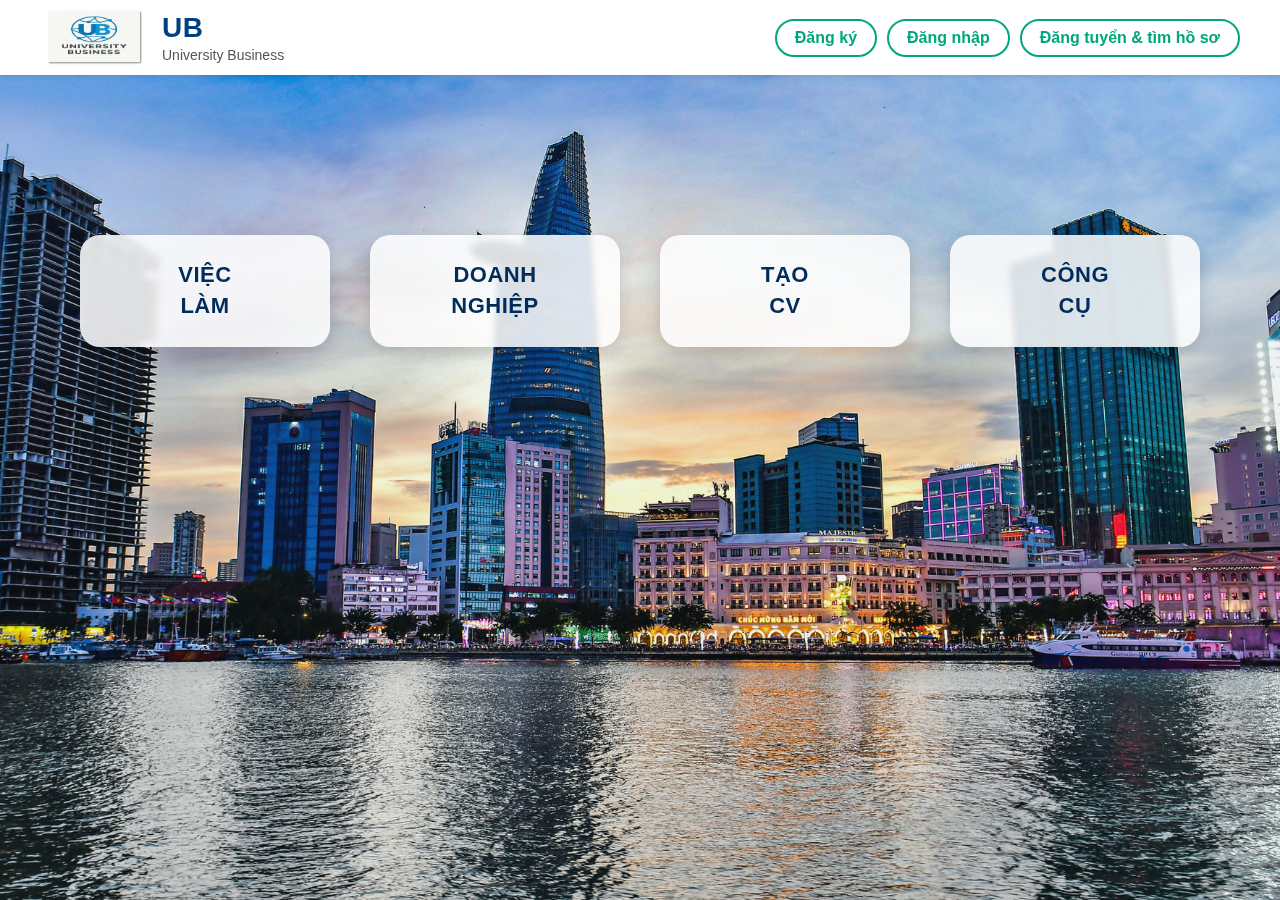
<file: index.html>
<!DOCTYPE html>
<html lang="vi">
<head>
  <meta charset="UTF-8">
  <meta name="viewport" content="width=device-width, initial-scale=1.0">
  <title>UB - University Business</title>
  <link rel="stylesheet" href="css/style.css">
  
</head>
<body>
    <body>
<img src="img/anhnen1.jpg" class="bg" alt="background">
</body>

  <header>
   <div class="logo">
  <img src="img/logoUb.jpg" alt="UB Logo">
  <div class="logo-text">
    <h2>UB</h2>
    <small>University Business</small>
  </div>
</div>

    <div class="btns">
      <a href="#">Đăng ký</a>
      <a href="#">Đăng nhập</a>
      <a href="#">Đăng tuyển & tìm hồ sơ</a>
    </div>
  </header>
<body class="home">

  <main>
    <div class="box-container">
      <a href="vieclam.html" class="box">VIỆC<br>LÀM</a>
      <a href="doanhnghiep.html" class="box">DOANH<br>NGHIỆP</a>
      <a href="taocv.html" class="box">TẠO<br>CV</a>
      <a href="congcu.html" class="box">CÔNG<br>CỤ</a>
    </div>

  </main>
</body>
</html>
</file>
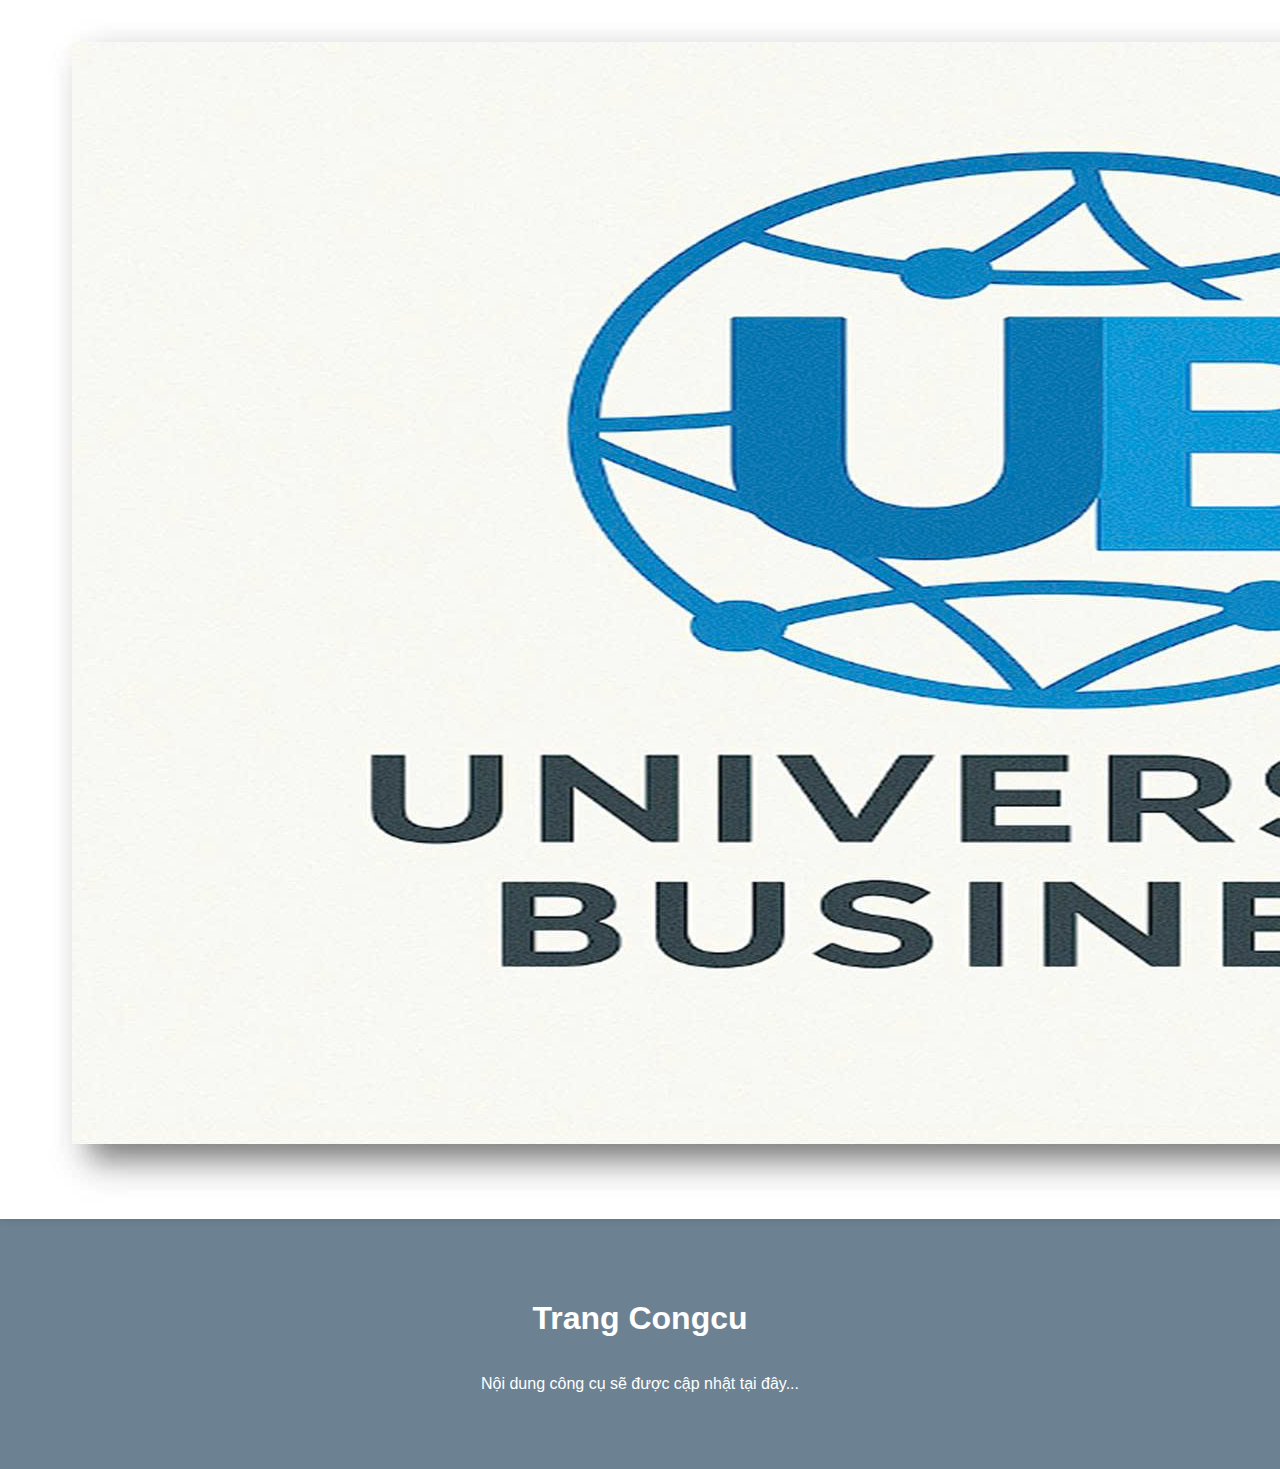
<file: congcu.html>
<!DOCTYPE html>
<html lang="vi">
<head>
  <meta charset="UTF-8">
  <meta name="viewport" content="width=device-width, initial-scale=1.0">
  <title>Congcu - UB</title>
  <link rel="stylesheet" href="css/style.css">
</head>
<body>
  <div class="logo"></div>
  <header>
      <img src="img/logoUb.jpg" alt="UB Logo">
      <div>
        <h2>UB</h2>
        <small>University Business</small>
      </div>
    </div>

    <div class="btns">
      <a href="index.html">Trang chủ</a>
      <a href="#">Đăng nhập</a>
    </div>
  </header>

  <main>
    <h1 style="color:white;">Trang Congcu</h1>
    <p style="color:white;">Nội dung công cụ sẽ được cập nhật tại đây...</p>
  </main>
</body>
</html>
</file>
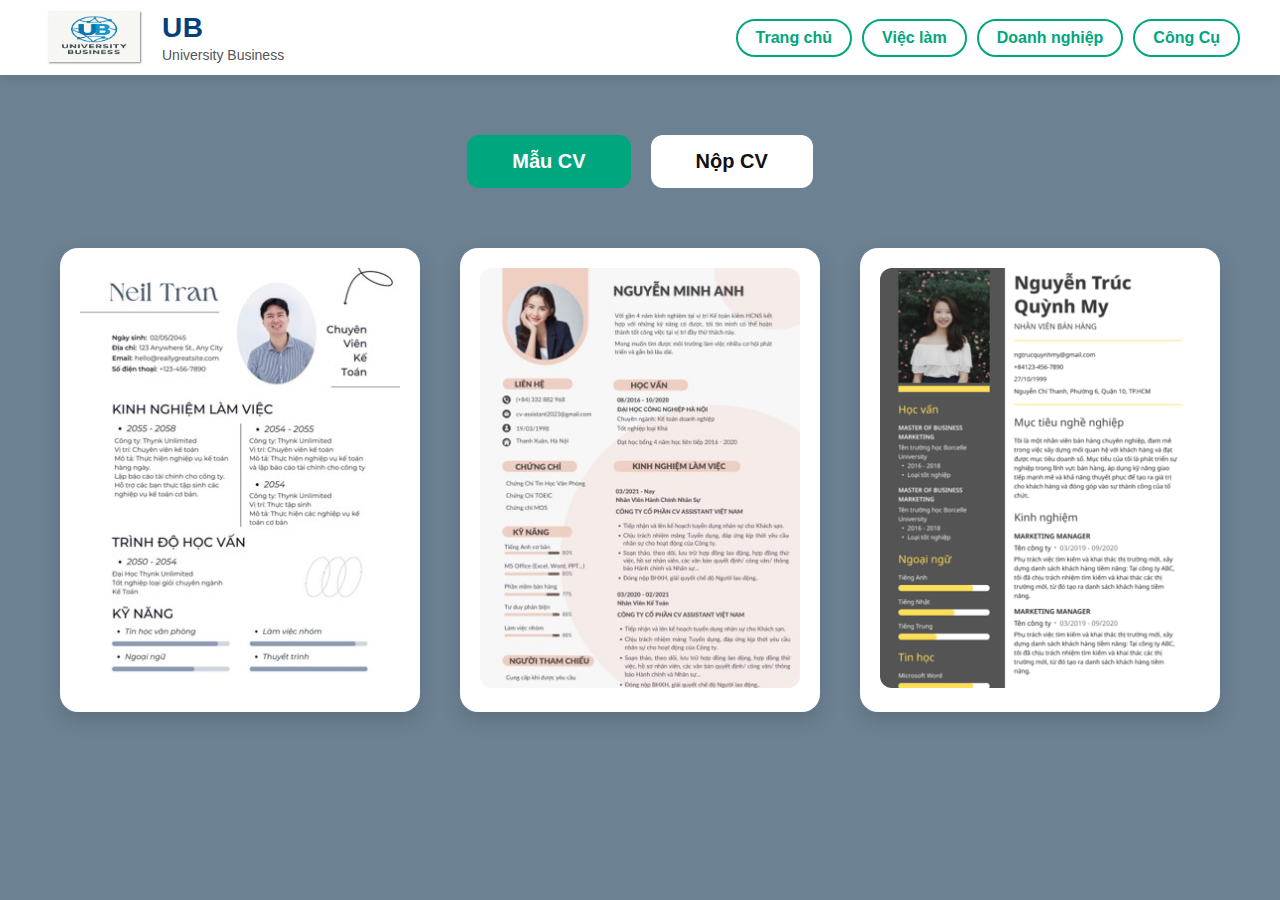
<file: taocv.html>
<!DOCTYPE html>
<html lang="vi">
<head>
  <meta charset="UTF-8">
  <meta name="viewport" content="width=device-width, initial-scale=1.0">
  <title>Tạo CV - UB</title>
  <link rel="stylesheet" href="css/style.css">
</head>
<body>
  <header class="main-header">
     <div class="logo">
  <img src="img/logoUb.jpg" alt="UB Logo">
  <div class="logo-text">
    <h2>UB</h2>
    <small>University Business</small>
  </div>
    </div>

      <div class="btns">
      <a href="index.html">Trang chủ</a>
      <a href="vieclam.html">Việc làm</a>
      <a href="#" class="active">Doanh nghiệp</a>
      <a href="congcu.html">Công Cụ</a>
    </div>
  </header>

  <main class="taocv-page">
    <div class="cv-actions">
      <button class="btn-green">Mẫu CV</button>
      <button class="btn-white">Nộp CV</button>
    </div>

    <section class="cv-gallery">
      <div class="cv-card">
        <img src="img/cv1.jpg" alt="CV 1">
        
      </div>
      <div class="cv-card">
        <img src="img/cv2.jpg" alt="CV 2">
        
      </div>
      <div class="cv-card">
        <img src="img/cv3.png" alt="CV 3">
        
      </div>
    </section>
  </main>
</body>
</html>
</file>
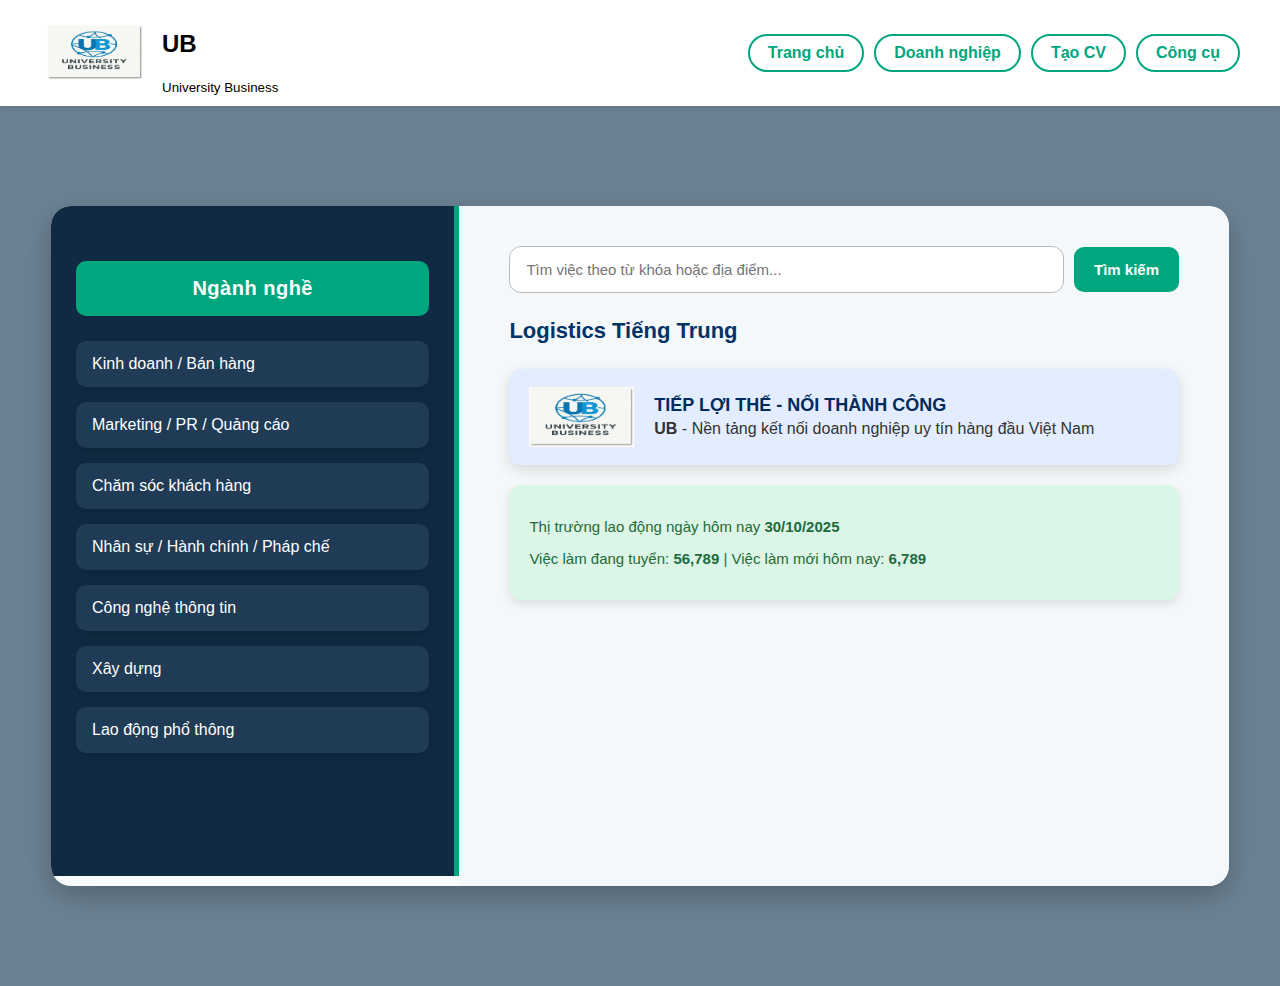
<file: vieclam.html>
<!DOCTYPE html>
<html lang="vi">
<head>
  <meta charset="UTF-8">
  <meta name="viewport" content="width=device-width, initial-scale=1.0">
  <title>Việc làm - UB</title>
  <link rel="stylesheet" href="css/style.css">
</head>
<body>
  <header>
    <div class="logo">
        <a href="index.html"><img src="img/logoUb.jpg" alt="UB Logo" ></a>
      <div>
        <h2>UB</h2>
        <small>University Business</small>
      </div>
    </div>
      <div class="btns">
      <a href="index.html">Trang chủ</a>
      <a href="doanhnghiep.html">Doanh nghiệp</a>
      <a href="taocv.html" >Tạo CV</a>
      <a href="congcu.html" >Công cụ</a>
    </div>
  </header>

  <main>
    <div class="job-container">
      <div class="category">
        <h3>Ngành nghề</h3>
        <ul>
          <li>Kinh doanh / Bán hàng</li>
          <li>Marketing / PR / Quảng cáo</li>
          <li>Chăm sóc khách hàng</li>
          <li>Nhân sự / Hành chính / Pháp chế</li>
          <li>Công nghệ thông tin</li>
          <li>Xây dựng</li>
          <li>Lao động phổ thông</li>
        </ul>
      </div>

      <div class="job-content">
        <div class="search-bar">
          <input type="text" placeholder="Tìm việc theo từ khóa hoặc địa điểm...">
          <button>Tìm kiếm</button>
        </div>

        <h2>Logistics Tiếng Trung</h2>

        <div class="job-banner">
          <img src="img/logoUb.jpg" alt="UB Logo">
          <div>
            <h4>TIẾP LỢI THẾ - NỐI THÀNH CÔNG</h4>
            <p><b>UB</b> - Nền tảng kết nối doanh nghiệp uy tín hàng đầu Việt Nam</p>
          </div>
        </div>

        <div class="job-stats">
          <p>Thị trường lao động ngày hôm nay <b>30/10/2025</b></p>
          <p>Việc làm đang tuyển: <b>56,789</b> | Việc làm mới hôm nay: <b>6,789</b></p>
        </div>
      </div>
    </div>
  </main>
</body>
</html>
</file>
<file: css/style.css>
body {
  margin: 0;
  font-family: Arial, Helvetica, sans-serif;
  background-color: #7088a0;
}

/* Header */
header {
  display: flex;
  justify-content: space-between;
  align-items: center;
  background-color: white;
  padding: 10px 40px;
  box-shadow: 0 2px 6px rgba(0,0,0,0.1);
}

/* Logo tổng thể */
.logo {
  display: flex;
  align-items: center;      /* Căn giữa logo và chữ theo chiều dọc */
  gap: 14px;
}

/* Hình logo */
.logo img {
  width: 110px;             /* kích thước vừa đẹp */
  height: auto;
  object-fit: contain;
  display: block;
}

/* Khối chữ bên cạnh logo */
.logo-text {
  display: flex;
  flex-direction: column;
  justify-content: center;  /* Giúp chữ nằm giữa logo */
  line-height: 1.2;
}

.logo-text h2 {
  margin: 0;
  color: #004080;
  font-size: 28px;
  font-weight: 700;
  letter-spacing: 0.5px;
}

.logo-text small {
  margin-top: 2px;
  color: #555;
  font-size: 14px;
}



.btns {
  display: flex;
  gap: 10px;
}

.btns a {
  text-decoration: none;
  font-weight: bold;
  border-radius: 20px;
  padding: 8px 18px;
  border: 2px solid #00a67e;
  color: #00a67e;
  transition: 0.3s;
}

.btns a:hover {
  background-color: #00a67e;
  color: white;
}

main {
  display: flex;
  flex-direction: column;
  align-items: center;
  padding: 60px 20px;
}

/* Các box chính */
.box-container {
  display: flex;
  justify-content: center;     /* Căn giữa theo chiều ngang */
  align-items: center;
  gap: 40px;                   /* Khoảng cách giữa các ô */
  flex-wrap: wrap;
  margin-top: 100px;           /* Tạo khoảng trống giữa header và box */
}

/* Định dạng mỗi ô */
.box {
  background-color: rgba(255, 255, 255, 0.85);  /* Trắng trong suốt nhẹ */
  padding: 25px 35px;
  border-radius: 20px;
  text-align: center;
  font-family: "Poppins", Arial, sans-serif;
  font-weight: 700;
  font-size: 22px;
  letter-spacing: 0.5px;
  text-transform: uppercase;
  color: #002b5b;               /* Xanh đậm hài hòa với nền */
  box-shadow: 0 6px 15px rgba(0,0,0,0.15);
  width: 180px;
  line-height: 1.4;
  transition: transform 0.25s, background-color 0.25s, color 0.25s;
  text-decoration: none;
  cursor: pointer;
  backdrop-filter: blur(3px);   /* Làm mờ nhẹ nền sau box (hiệu ứng kính mờ) */
}

/* Hiệu ứng khi rê chuột */
.box:hover {
  transform: scale(1.08);
  background-color: #e0f2fe;    /* Màu xanh nhạt khi hover */
  color: #0066cc;
  box-shadow: 0 10px 25px rgba(0,0,0,0.18);
}


.box:hover {
  transform: scale(1.05);
  background-color: #f1f5f9;
}

/* Hàng hình ảnh */
.images-row {
  display: flex;
  justify-content: center;
  align-items: center;
  gap: 40px;
  flex-wrap: wrap;
  margin-top: 50px;
}

.images-row img {
  width: 230px;
  height: 230px;
  border-radius: 10px;
  transform: rotate(-5deg);
  box-shadow: 0 8px 18px rgba(0,0,0,0.2);
}

.images-row img:nth-child(2) {
  transform: rotate(5deg);
}

.bg {
  position: fixed;
  top: 0;
  left: 0;
  width: 100%;
  height: 100%;
  object-fit: cover;  /* Giúp ảnh lấp đầy toàn màn hình */
  z-index: -1;        /* Đưa ảnh xuống dưới nội dung */
  opacity: 0.9;       /* Làm mờ nhẹ cho dễ đọc chữ */
}
.nen {
  position: fixed;
  inset: 0;
  background: url("anhnen1.jpg") center/cover no-repeat;
  z-index: -1;
  filter: brightness(0.9);
}
/* ==========================
   PHẦN VIỆC LÀM (FULL WIDTH)
========================== */

body {
  background: #6b879b; /* giữ tông màu nền hiện có */
  margin: 0;
  font-family: "Inter", sans-serif;
}

/* --- Khung tổng thể full width --- */
.job-container {
  display: flex;
  justify-content: center;
  align-items: flex-start;
  gap: 0;
  background: #f9fafb;
  border-radius: 20px;
  margin: 40px auto;
  width: 95%;
  max-width: 1400px;
  box-shadow: 0 10px 30px rgba(0, 0, 0, 0.25);
  overflow: hidden;
  transition: all 0.3s ease;
}

/* --- Cột trái: Danh mục ngành nghề --- */
.category {
  background: #102a43;
  flex: 0 0 30%;
  padding: 35px 25px;
  color: #fff;
  display: flex;
  flex-direction: column;
  border-right: 5px solid #00a67e;
  min-height: 600px;
}

.category h3 {
  background: #00a67e;
  padding: 16px;
  border-radius: 10px;
  text-align: center;
  font-size: 20px;
  letter-spacing: 0.5px;
  margin-bottom: 25px;
}

.category ul {
  list-style: none;
  padding: 0;
  margin: 0;
  display: flex;
  flex-direction: column;
  gap: 15px;
}

.category ul li {
  background: #1f3b55;
  padding: 14px 16px;
  border-radius: 10px;
  font-size: 16px;
  cursor: pointer;
  transition: all 0.3s ease;
  box-shadow: 0 3px 10px rgba(0, 0, 0, 0.15);
}

.category ul li:hover {
  background: #00a67e;
  transform: translateX(6px);
}

/* --- Cột phải: Nội dung chính --- */
.job-content {
  flex: 1;
  padding: 40px 50px;
  background: #f4f8fa;
  min-height: 600px;
  border-top-right-radius: 20px;
  border-bottom-right-radius: 20px;
}

/* --- Thanh tìm kiếm --- */
.search-bar {
  display: flex;
  justify-content: space-between;
  align-items: center;
  margin-bottom: 25px;
  gap: 10px;
}

.search-bar input {
  width: 100%;
  padding: 14px 16px;
  border-radius: 12px;
  border: 1px solid #bbb;
  outline: none;
  flex: 1;
  font-size: 15px;
  transition: all 0.3s;
}

.search-bar input:focus {
  border-color: #00a67e;
  box-shadow: 0 0 10px rgba(0, 166, 126, 0.35);
}

.search-bar button {
  background: #00a67e;
  color: white;
  border: none;
  padding: 14px 20px;
  border-radius: 10px;
  cursor: pointer;
  font-weight: 600;
  font-size: 15px;
  transition: background 0.3s, transform 0.2s;
}

.search-bar button:hover {
  background: #008f6d;
  transform: translateY(-2px);
}

/* --- Tiêu đề --- */
.job-content h2 {
  color: #003366;
  font-size: 22px;
  margin-bottom: 25px;
}

/* --- Banner UB --- */
.job-banner {
  background: #e3edff;
  border-radius: 12px;
  padding: 18px 20px;
  margin-bottom: 20px;
  display: flex;
  align-items: center;
  gap: 20px;
  box-shadow: 0 5px 15px rgba(0, 0, 0, 0.12);
  transition: transform 0.25s ease;
}

.job-banner:hover {
  transform: translateY(-4px);
}

.job-banner img {
  height: 60px;
}

.job-banner h4 {
  color: #002b5b;
  font-size: 18px;
  margin: 0;
}

.job-banner p {
  margin: 4px 0 0;
  color: #333;
}

/* --- Thống kê --- */
.job-stats {
  background: #dbf5e7;
  padding: 18px 20px;
  border-radius: 12px;
  color: #1e6b3b;
  font-size: 15px;
  font-weight: 500;
  box-shadow: 0 4px 10px rgba(0, 0, 0, 0.1);
}

/* ===============================
   TRANG DOANH NGHIỆP BỐ CỤC 2 CỘT
=================================*/

/* ===========================
   DOANH NGHIỆP PAGE
=========================== */
.enterprise-page {
  padding: 60px 0;
  display: flex;
  flex-direction: column;
  align-items: center;
  gap: 50px;
}

/* --- Thanh tìm kiếm --- */
.search-section {
  display: flex;
  align-items: center;
  justify-content: center;
  background: #ffffff;
  border-radius: 50px;
  padding: 12px 20px;
  box-shadow: 0 4px 12px rgba(0,0,0,0.15);
  width: 90%;
  max-width: 1100px;
}

.search-section input {
  flex: 1;
  border: none;
  padding: 14px 20px;
  border-radius: 40px;
  font-size: 16px;
  outline: none;
  background: #f4f6f9;
}

.search-section button {
  background: #00a67e;
  border: none;
  color: #fff;
  padding: 13px 32px;
  border-radius: 40px;
  font-weight: 600;
  font-size: 15px;
  cursor: pointer;
  transition: 0.3s;
}

.search-section button:hover {
  background: #00916e;
}

/* --- Khu vực 2 cột (giữa trang) --- */
.content-area {
  display: grid;
  grid-template-columns: 1.3fr 1fr;
  gap: 50px;
  align-items: start;
  width: 90%;
  max-width: 1200px;
}

/* --- Cột trái: Doanh nghiệp nổi bật --- */
.companies h2 {
  color: white;
  font-size: 22px;
  margin-bottom: 25px;
  display: flex;
  align-items: center;
  gap: 8px;
}

.company-list {
  display: grid;
  grid-template-columns: repeat(2, 1fr);
  gap: 25px;
}

.company-card {
  background: #ffffff;
  border-radius: 18px;
  padding: 20px;
  text-align: center;
  box-shadow: 0 6px 16px rgba(0,0,0,0.15);
  transition: 0.3s ease;
  cursor: pointer;
}

.company-card:hover {
  transform: translateY(-5px);
  box-shadow: 0 10px 22px rgba(0,0,0,0.2);
}

.company-card img {
  width: 70px;
  height: 70px;
  object-fit: contain;
  margin-bottom: 10px;
}

.company-card p {
  color: #003366;
  font-weight: 600;
  margin: 0;
  font-size: 15px;
}

/* --- Cột phải: Thông tin hữu ích --- */
.info-board {
  background: #ffffff;
  border-radius: 20px;
  padding: 30px 35px;
  box-shadow: 0 6px 16px rgba(0,0,0,0.15);
  height: 100%;
}

.info-board h2 {
  color: #003366;
  margin-bottom: 20px;
  font-size: 20px;
}

.info-board ul {
  list-style: none;
  padding: 0;
  margin: 0;
}

.info-board li {
  display: flex;
  align-items: center;
  padding: 12px 0;
  border-bottom: 1px solid #eaeaea;
  color: #002b5b;
  font-size: 15px;
  transition: 0.3s;
}

.info-board li:hover {
  color: #00a67e;
  transform: translateX(5px);
}

/* ===========================
   CẤU TRÚC CHUNG
=========================== */
body {
  margin: 0;
  font-family: "Segoe UI", Arial, sans-serif;
  background: #6c8293;
}

/* --- Header --- */
.main-header {
  display: flex;
  align-items: center;
  justify-content: space-between;
  background: white;
  padding: 10px 40px;
  box-shadow: 0 3px 10px rgba(0, 0, 0, 0.1);
}

.logo {
  display: flex;
  align-items: center;
  gap: 12px;
}

.logo img {
  height: 55px;
}

.nav-menu a {
  text-decoration: none;
  color: #002b5b;
  font-weight: 700;
  margin: 0 15px;
  font-size: 18px;
  transition: color 0.25s;
}

.nav-menu a:hover,
.nav-menu a.active {
  color: #00a67e;
}

/* ===========================
   TRANG TẠO CV
=========================== */
.taocv-page {
  padding: 60px 80px;
  display: flex;
  flex-direction: column;
  align-items: center;
  gap: 60px;
}

/* Nút chọn */
.cv-actions {
  display: flex;
  gap: 20px;
}

.btn-green {
  background: #00a67e;
  border: none;
  color: white;
  font-size: 20px;
  padding: 15px 45px;
  border-radius: 12px;
  cursor: pointer;
  font-weight: bold;
  transition: 0.3s;
}

.btn-green:hover {
  background: #008f6a;
}

.btn-white {
  background: white;
  border: none;
  color: #111;
  font-size: 20px;
  padding: 15px 45px;
  border-radius: 12px;
  cursor: pointer;
  font-weight: bold;
  transition: 0.3s;
}

.btn-white:hover {
  background: #e8e8e8;
}

/* Bộ sưu tập CV */
.cv-gallery {
  display: grid;
  grid-template-columns: repeat(3, 1fr);
  gap: 40px;
  justify-items: center;
}

.cv-card {
  background: white;
  border-radius: 18px;
  padding: 20px;
  text-align: center;
  width: 320px;
  box-shadow: 0 8px 20px rgba(0, 0, 0, 0.15);
  transition: transform 0.25s, box-shadow 0.25s;
}

.cv-card:hover {
  transform: translateY(-6px);
  box-shadow: 0 12px 25px rgba(0, 0, 0, 0.25);
}

.cv-card img {
  width: 100%;
  height: 420px;
  object-fit: cover; 
  border-radius: 12px;
}

.cv-card p {
  margin-top: 15px;
  font-weight: bold;
  color: #003366;
  font-size: 16px;
}
</file>
